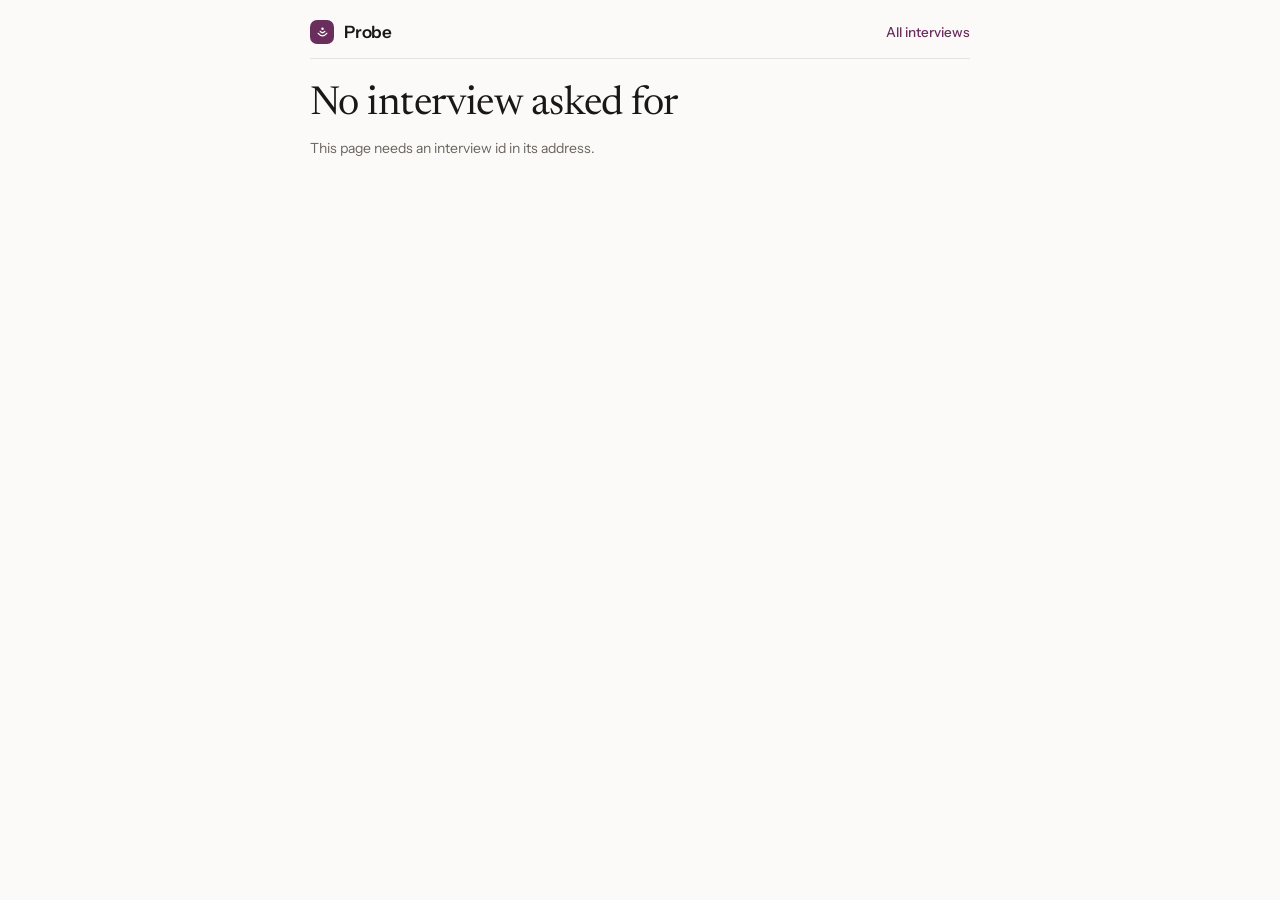
<file: static/report.html>
<!doctype html>
<html lang="en">
<head>
  <meta charset="utf-8">
  <meta name="referrer" content="no-referrer">
  <meta name="viewport" content="width=device-width, initial-scale=1, viewport-fit=cover">
  <meta name="theme-color" content="#EAE7E0">
  <title>Interview report - Probe</title>
  <link rel="preconnect" href="https://fonts.googleapis.com">
  <link rel="preconnect" href="https://fonts.gstatic.com" crossorigin>
  <link href="https://fonts.googleapis.com/css2?family=Instrument+Sans:wght@400;500;600&family=Newsreader:opsz,wght@6..72,400;6..72,500&display=swap" rel="stylesheet">
  <link rel="icon" href="/static/favicon.svg?v=2" type="image/svg+xml">
  <link rel="stylesheet" href="/static/probe.css">
</head>
<body>
<div class="page wide">
  <header class="nav">
    <span class="mark" aria-hidden="true"><svg viewBox="0 0 24 24" fill="none"><circle cx="12" cy="5.8" r="2" fill="currentColor"/><g stroke="currentColor" stroke-width="2.2" stroke-linecap="round"><path d="M8.4 10.2Q12 14.6 15.6 10.2"/><path d="M5.2 13.4Q12 21.4 18.8 13.4"/></g></svg></span>
    <span class="name">Probe</span>
    <a class="back" href="/reports">All interviews</a>
  </header>
  <main id="report">
    <h1 id="headline">Loading the report</h1>
  </main>
</div>
<script src="/static/report.js"></script>
</body>
</html>
</file>
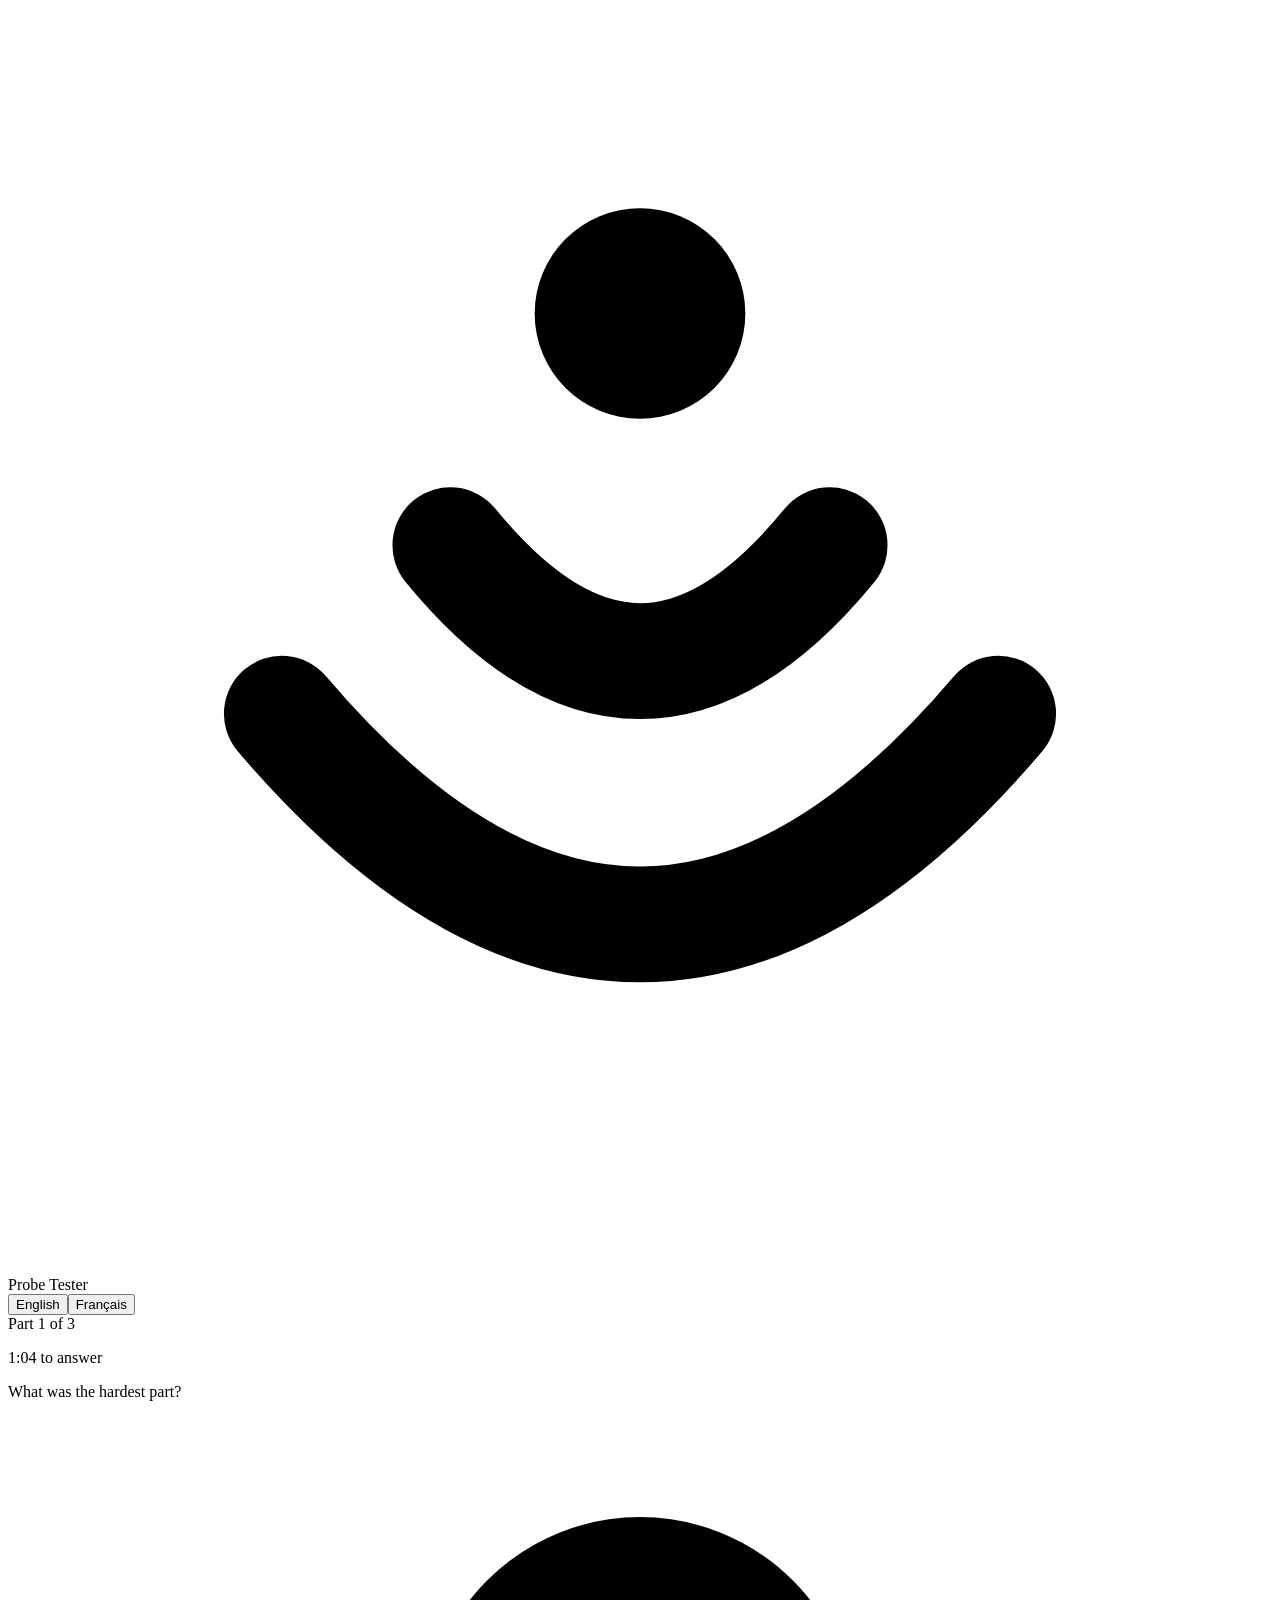
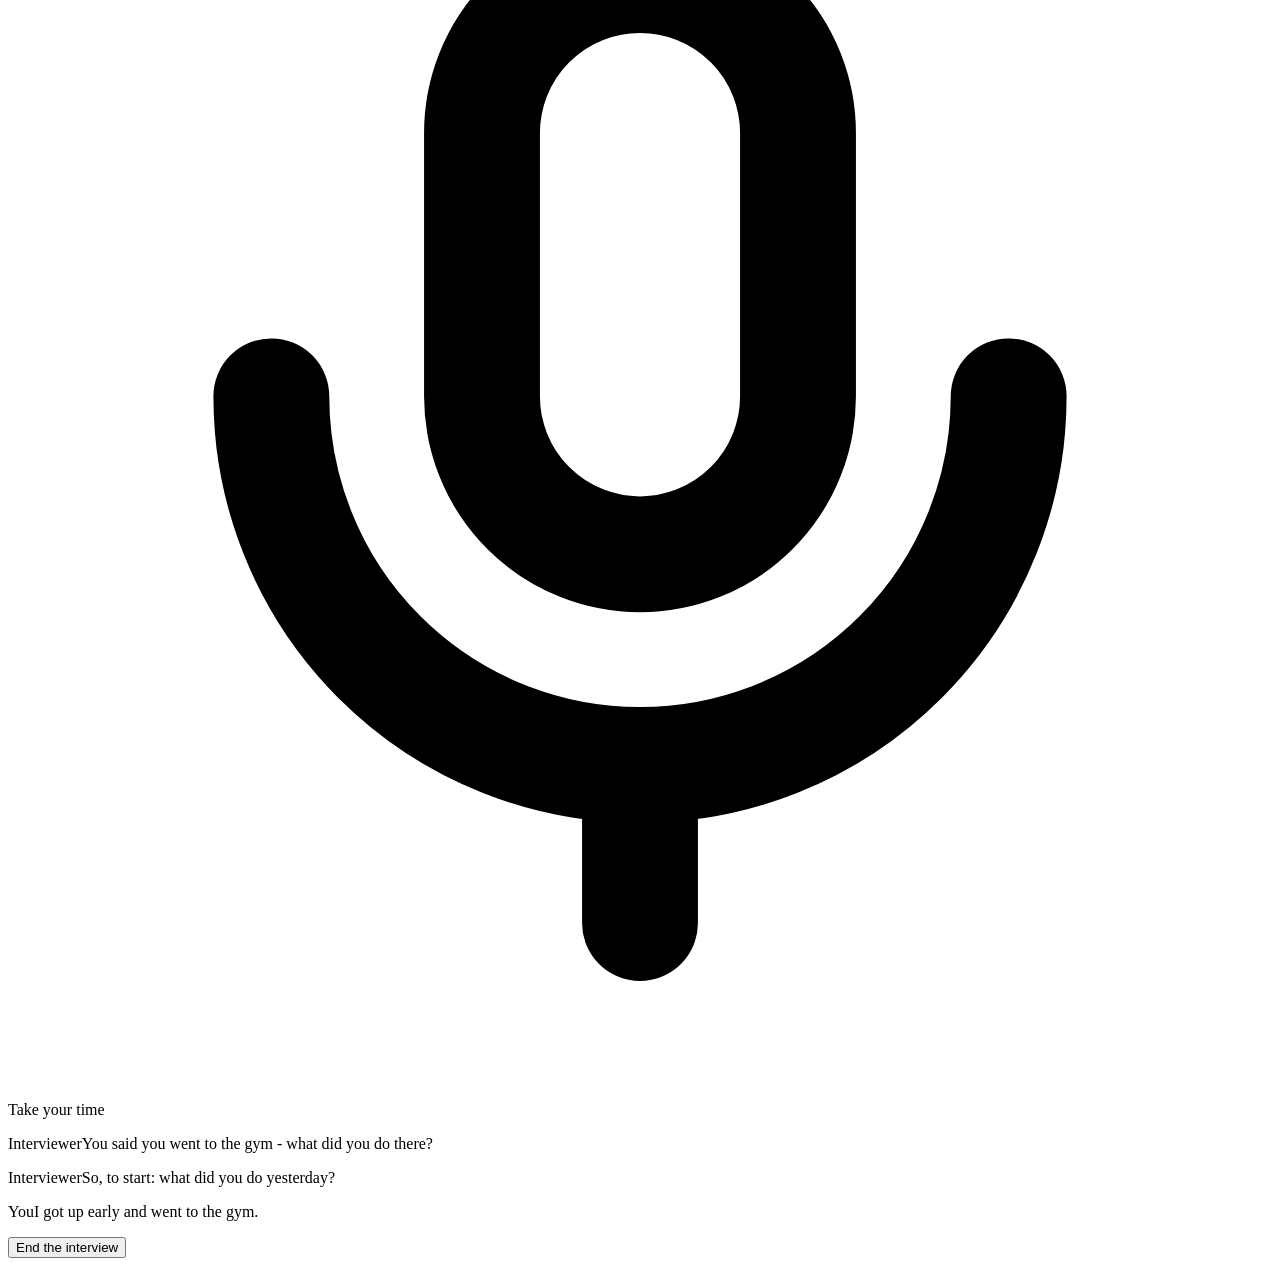
<file: tests/browser/harness.html>
<!doctype html>
<meta charset="utf-8">
<title>running</title>
<!--
  The interview conducted against a fake AssemblyAI.

  The page is the real one: it is fetched, its markup and styles are installed
  here, and then the real app.js is loaded on top of stubs for the four things a
  test machine has no business having - a websocket, a microphone, an audio
  context and a server. Nothing in app.js knows the difference.

  Time runs SPEED times faster, timers and the clock together, so the ninety
  second answer budget takes under two seconds to expire.

  The result goes in the title, where the runner reads it.
-->
<body>
<script>
const SPEED = 60;
const oops = [];
window.addEventListener("error", (e) => oops.push(`${e.message} @${e.filename}:${e.lineno}`));
window.addEventListener("unhandledrejection", (e) => oops.push(`rejected: ${e.reason?.message || e.reason}`));
const results = [];
const sent = [];        // every message the page sent to the "agent"
let socket = null;      // the page's agent websocket
let assessCalls = 0;
let lastAsked = null;
let outOfQuestions = false;
let buildingBaseline = false;
const assessed = [];

// -- time ------------------------------------------------------------------------
const realNow = performance.now.bind(performance);
const origin = realNow();
performance.now = () => origin + (realNow() - origin) * SPEED;
const realTimeout = window.setTimeout.bind(window);
const realInterval = window.setInterval.bind(window);
window.setTimeout = (fn, ms, ...rest) => realTimeout(fn, (ms || 0) / SPEED, ...rest);
window.setInterval = (fn, ms, ...rest) => realInterval(fn, Math.max(4, (ms || 0) / SPEED), ...rest);
const wait = (ms) => new Promise((r) => realTimeout(r, ms / SPEED));

// -- the stubs -------------------------------------------------------------------
class FakeSocket {
  constructor(url) {
    this.url = url;
    this.readyState = 1;               // OPEN: nothing here is asynchronous
    if (String(url).includes("agents.assemblyai.com")) socket = this;
    realTimeout(() => this.onopen && this.onopen(), 0);
  }
  send(data) { if (this === socket) sent.push(JSON.parse(data)); }
  close() { this.readyState = 3; }
}
FakeSocket.OPEN = 1;
window.WebSocket = FakeSocket;

const realFetch = window.fetch.bind(window);
window.fetch = async (url, options) => {
  if (!String(url).startsWith("/api/")) return realFetch(url, options);   // the page itself
  const body = options?.body ? JSON.parse(options.body) : null;
  const reply = (value) => ({ ok: true, status: 200, json: async () => value });
  if (url === "/api/interview") {
    return reply({ role: "Tester", parts: 3, languages: [
      { code: "en", name: "English", voice: "alba" }, { code: "fr", name: "Français", voice: "estelle" }] });
  }
  if (url === "/api/session") {
    return reply({ agent_id: "agent-1", agent: "tok-a", streaming: "tok-s", language: "en",
                   agent_ws: "wss://agents.assemblyai.com/v1/ws" });
  }
  if (url === "/api/assess") {
    assessCalls += 1;
    lastAsked = body.asked;
    assessed.push({ words: (body.answer_words || []).length, baseline: body.baseline_words });
    if (buildingBaseline) {
      return reply({ verdict: "baseline", baseline_ready: false, instruction: "Stay on the warm-up.",
                     words: (body.answer_words || []).length, last: false });
    }
    return reply({ verdict: "spontaneous", instruction: "Move the interview forward.",
                   words: (body.answer_words || []).length, last: outOfQuestions });
  }
  return reply({ id: "session-1" });
};

Object.defineProperty(navigator, "mediaDevices", {
  configurable: true,
  value: { getUserMedia: async () => ({ getTracks: () => [{ stop() {} }] }) },
});
class FakePort { postMessage() {} }
const ports = {};
class FakeNode {
  constructor(context, name) { this.port = new FakePort(); ports[name || "node"] = this.port; }
  connect() {} disconnect() {}
}
window.AudioWorkletNode = FakeNode;

// The audio clock the page keeps is driven by how much audio it has SENT, so a
// harness that sends none leaves every answer starting at zero - and an answer
// window that never moves hides exactly the bugs this file is here to catch.
const CHUNK_MS = 1200 / 24000 * 1000;      // the worklet's 1200-sample chunk at 24 kHz
let audioMs = 0;
function speak(ms) {
  const port = ports["pcm-chunker"];
  const chunks = Math.round(ms / CHUNK_MS);
  for (let i = 0; i < chunks; i++) {
    port?.onmessage?.({ data: new Float32Array(1200).fill(0.15) });
    audioMs += CHUNK_MS;
  }
}
window.AudioContext = class {
  constructor() { this.audioWorklet = { addModule: async () => {} }; this.destination = new FakeNode(); }
  createMediaStreamSource() { return new FakeNode(); }
  close() {}
};

// -- assertions ------------------------------------------------------------------
function check(name, condition, detail) {
  results.push({ name, ok: Boolean(condition), detail: condition ? "" : (detail || "") });
}
const lastOfType = (type) => [...sent].reverse().find((m) => m.type === type);
const toolResults = () => sent.filter((m) => m.type === "tool.result");
const agent = (message) => window.handleAgent(message);

// Words arriving on the transcription connection, the way the real one delivers
// them: finalised turns, with timings on the audio clock.
// AssemblyAI's word timings run on ITS clock, which starts when audio reaches it
// and is not the clock the page keeps of what it has sent. STT_LAG is how far
// behind the page's clock these timestamps sit: a real interview drifted far
// enough that the answer window slid past every word and five answers in a row
// were assessed with nothing in them.
const STT_LAG = 4000;
function heard(count) {
  const words = [];
  let at = Math.max(0, audioMs - STT_LAG);
  for (let i = 0; i < count; i++) {
    words.push({ text: `w${i}`, start: at, end: at + 200, confidence: 0.95 });
    at += 260;
  }
  window.sttHeard(words);
}

// A full agent turn: it says something, then hands the floor over.
function agentSays(text) {
  agent({ type: "reply.started" });
  agent({ type: "transcript.agent", text });
  // The microphone streams throughout, including while the interviewer talks, so
  // the audio clock keeps moving and the next answer starts after this one.
  speak(1200);
  agent({ type: "reply.done", status: "completed" });
}

async function run() {
  // The real page, with its real markup and styles.
  const html = await (await fetch("/static/index.html")).text();
  const parsed = new DOMParser().parseFromString(html, "text/html");
  document.head.append(...parsed.head.querySelectorAll("style"));
  document.body.innerHTML = parsed.body.innerHTML;   // script tags inserted this way do not run
  await new Promise((done) => {
    const tag = document.createElement("script");
    tag.src = "/static/app.js";
    tag.onload = done;
    document.body.append(tag);
  });
  await wait(200 * SPEED);
  [...document.querySelectorAll("#languages button")]
    .find((b) => b.textContent === "English")?.click();

  // 1. It opens.
  document.getElementById("start").click();
  await wait(200 * SPEED);
  agent({ type: "session.ready" });
  await wait(300 * SPEED);
  check("the stored agent is named, never its instructions",
    lastOfType("session.update")?.session?.agent_id === "agent-1", JSON.stringify(sent.slice(0, 2)));
  check("it is told to open the interview itself", Boolean(lastOfType("reply.create")));
  check("the interview screen is showing", !document.getElementById("screen-interview").hidden);
  check("the progress mark has one tick per part",
    document.getElementById("stage-marks").childElementCount === 3);

  // 2. The hang: a cough during the assessment used to strand the tool result
  //    forever, and the interview went silent for good.
  agentSays("So, to start: what did you do yesterday?");
  agent({ type: "input.speech.started" });
  agent({ type: "transcript.user", text: "I got up early and went to the gym." });
  agent({ type: "input.speech.stopped" });
  agent({ type: "tool.call", name: "assess_answer", call_id: "call-1", arguments: { topic_id: "warmup", claim: "gym" } });
  agent({ type: "input.speech.started" });      // the cough, mid-assessment
  await wait(4000);
  check("the tool result is sent even when the candidate makes a noise mid-assessment",
    toolResults().some((m) => m.call_id === "call-1"),
    `sent: ${JSON.stringify(sent.map((m) => m.type))}`);
  check("the assessment ran once for that answer", assessCalls === 1, `ran ${assessCalls} times`);

  // 3. The question on screen is not also repeated in the history below it.
  agentSays("You said you went to the gym - what did you do there?");
  await wait(100);
  const said = document.getElementById("said").textContent;
  const history = document.getElementById("transcript").textContent;
  check("the live question is not repeated in the history",
    said.includes("what did you do there") && !history.includes("what did you do there"),
    `said=${said} history=${history}`);
  check("the earlier exchange is in the history",
    history.includes("what did you do yesterday") && history.includes("went to the gym"));

  // 4. Nobody has started answering yet. They are thinking, they can see their
  //    own clock, and nothing should prompt them.
  agentSays("What was the hardest part?");
  const before = sent.length;
  await wait(20000);
  check("a candidate who has not started is left alone to think",
    !sent.slice(before).some((m) => m.type === "reply.create"),
    JSON.stringify(sent.slice(before)));

  // 5. They speak and stop. Five seconds later the turn goes back.
  agent({ type: "input.speech.started" });
  speak(1500);
  heard(6);
  agent({ type: "input.speech.stopped" });
  const stopped = sent.length;
  // AssemblyAI's own detection waits up to nine seconds for someone who sounds
  // unfinished. The page's backstop has to sit beyond that, or it pre-empts the
  // patience it exists to back up.
  await wait(9000);
  check("the page never pre-empts the interviewer's own patience",
    !sent.slice(stopped).some((m) => m.type === "reply.create"));
  await wait(4000);
  const back = sent.slice(stopped).find((m) => m.type === "reply.create");
  check("the turn does come back if nothing else takes it",
    back && back.instructions.includes("finished answering some time ago"),
    JSON.stringify(sent.slice(stopped).map((m) => m.type)));

  // 6. An answer that never ends: the granted time runs out and the turn is taken.
  agentSays("Tell me about a project.");
  agent({ type: "input.speech.started" });      // still talking: nothing is armed
  const mark = sent.length;
  await wait(20000);
  check("talking without pausing never triggers the backstop",
    !sent.slice(mark).some((m) => m.type === "reply.create" && m.instructions.includes("some time ago")));
  await wait(95000);
  const expiry = sent.slice(mark).find((m) => m.type === "reply.create" && m.instructions.includes("as long as one answer gets"));
  check("the answer budget runs out and the interviewer takes the turn", Boolean(expiry));

  // 6c. The clock is shown while the floor is the candidate's, and counts down.
  agentSays("Last one: what would you change?");
  await wait(1200);
  const clock = document.getElementById("clock");
  const shown = clock.hidden === false && /\d/.test(document.getElementById("clock-time").textContent);
  check("the candidate can see how long the answer may run", shown,
    `hidden=${clock.hidden} text=${document.getElementById("clock-time").textContent}`);

  // 6d. A warm-up too short to compare against keeps gathering: what is sent for
  //     assessment grows, instead of the interview settling on a baseline that
  //     makes every later answer unmeasurable.
  buildingBaseline = true;
  const mark2 = assessed.length;
  for (const count of [4, 5]) {
    agentSays("Tell me a bit more.");        // the floor changes hands: a new answer window
    agent({ type: "input.speech.started" });
    speak(2000);                             // two seconds of the candidate talking
    heard(count);
    agent({ type: "input.speech.stopped" });
    agent({ type: "tool.call", name: "assess_answer", call_id: `warm-${count}`, arguments: { topic_id: "warmup", claim: "x" } });
    await wait(4000);
  }
  const built = assessed.slice(mark2);
  check("each answer is measured on its own words, not on the whole interview",
    built.length === 2 && built[0].words === 4, JSON.stringify(built));
  check("a short warm-up keeps gathering instead of settling for too little",
    built.length === 2 && built[1].words === 9 && built.every((a) => a.baseline === null),
    JSON.stringify(built));
  buildingBaseline = false;

  // 6e. The answer window must not depend on two clocks agreeing. The words below
  //     are timestamped well behind the page's own audio clock, the way the real
  //     ones are; an answer window built from timestamps loses them entirely.
  const mark3 = assessed.length;
  agentSays("And what broke first?");
  agent({ type: "input.speech.started" });
  speak(3000);
  heard(7);
  agent({ type: "input.speech.stopped" });
  agent({ type: "tool.call", name: "assess_answer", call_id: "drift", arguments: { topic_id: "project", claim: "x" } });
  await wait(4000);
  // The warm-up is still being gathered, so what is sent is everything said so far
  // plus these seven. A window built from timestamps would have found none of
  // them and sent the same count as last time.
  const before7 = assessed[mark3 - 1].words;
  const drifted = assessed.slice(mark3);
  check("an answer is found even when the transcription clock lags behind",
    drifted.length === 1 && drifted[0].words === before7 + 7,
    `${before7} + 7 expected, got ${JSON.stringify(drifted)}`);

  // 7. The interview counts its own questions, and stops when they run out even
  //    if the interviewer would rather ask another.
  const spoken = document.getElementById("transcript").querySelectorAll(".turn.them").length
    + (document.getElementById("said").textContent ? 1 : 0);
  check("the count sent is the questions asked, not the answers measured",
    lastAsked === spoken, `sent=${lastAsked} asked=${spoken}`);

  outOfQuestions = true;
  agentSays("And one more thing?");
  agent({ type: "input.speech.started" });
  agent({ type: "input.speech.stopped" });
  agent({ type: "tool.call", name: "assess_answer", call_id: "call-last", arguments: { topic_id: "depth", claim: "x" } });
  await wait(4000);
  check("the closing instruction reaches the interviewer",
    toolResults().some((m) => m.call_id === "call-last"));
  await wait(30000);        // the interviewer says nothing and never ends it
  check("the page ends the interview itself once the questions are spent",
    document.getElementById("screen-interview").hidden,
    `showing: ${[...document.querySelectorAll(".screen")].filter((s) => !s.hidden).map((s) => s.id)}`);

  if (oops.length) check("no errors on the page", false, oops.join(" | "));
  const failed = results.filter((r) => !r.ok);
  document.title = failed.length
    ? `FAIL ${failed.length}/${results.length}`
    : `PASS ${results.length}/${results.length}`;
  const report = document.createElement("pre");
  report.id = "report";
  report.textContent = results.map((r) => `${r.ok ? "ok  " : "FAIL"}  ${r.name}${r.detail ? "\n        " + r.detail : ""}`).join("\n");
  document.documentElement.append(report);
}

run().catch((error) => {
  document.title = "ERROR";
  const report = document.createElement("pre");
  report.id = "report";
  report.textContent = `${error.message}\n${error.stack}`;
  document.documentElement.append(report);
});
</script>
</file>
<file: static/probe.css>
/* Probe - everything the interview and the report share.

   One file, because two copies of a palette drift at the first change and the
   report would stop looking like the interview it describes.

   Colour carries a role here, never decoration. Plum is Probe acting: the mark,
   the buttons, the interviewer's voice. Teal is the candidate - their microphone,
   their words, their turn. Amber and green are status, they never travel without
   a word beside them, and red belongs to the clock alone. */

:root {
  --bg: #FFFFFF;
  --page: #FBFAF9;
  --grouped: #F4F2EF;
  --ink: #1A1714;
  --secondary: #6B645D;
  --separator: #E6E2DC;

  --brand: #6A2E5C;
  --brand-pressed: #56244A;
  --you: #0F6B60;

  --flag: #8A4B00;          /* amber dark enough to read as text: 5.6:1 on white */
  --flag-solid: #D98100;
  --clear: #1B6E3F;
  --clear-solid: #2E9457;
  --none: #857E76;
  --urgent: #B3261E;

  --serif: "Newsreader", Georgia, serif;
  --sans: "Instrument Sans", system-ui, -apple-system, "Segoe UI", sans-serif;
  color-scheme: light;
}
* { box-sizing: border-box; }
html, body { height: 100%; }
body {
  margin: 0; background: var(--page); color: var(--ink);
  font: 16px/1.5 var(--sans); -webkit-font-smoothing: antialiased;
  display: flex; justify-content: center;
}

/* The surfaces nobody draws still belong to the product. */
::selection { background: color-mix(in srgb, var(--brand) 22%, transparent); }
a { color: var(--brand); text-underline-offset: 3px; text-decoration-thickness: 1px; }
a:focus-visible, button:focus-visible {
  outline: 3px solid color-mix(in srgb, var(--brand) 40%, transparent);
  outline-offset: 3px;
}

.page {
  width: 100%; max-width: 580px; min-height: 100dvh;
  display: flex; flex-direction: column;
  padding: 20px 20px max(28px, env(safe-area-inset-bottom));
}
.page.wide { max-width: 700px; }

/* -- the navigation bar ------------------------------------------------------ */
.nav {
  display: flex; align-items: center; gap: 10px;
  padding-bottom: 14px; border-bottom: 1px solid var(--separator);
}
.mark {
  width: 24px; height: 24px; border-radius: 7px; flex: none;
  background: var(--brand); color: #fff;
  display: grid; place-items: center;
}
.mark svg { width: 15px; height: 15px; }
.name { font: 600 17px/1 var(--sans); letter-spacing: -0.01em; }
.nav .role, .nav .back { margin-left: auto; font-size: 13.5px; text-align: right; }
.nav .role { color: var(--secondary); }
.nav .back { font-weight: 500; text-decoration: none; }
.nav .back:hover { text-decoration: underline; }

/* -- type -------------------------------------------------------------------- */
h1 {
  font: 400 clamp(30px, 7.5vw, 40px)/1.12 var(--serif);
  letter-spacing: -0.014em; margin: 24px 0 10px; text-wrap: balance;
}
.lede { color: var(--secondary); margin: 0; max-width: 46ch; }
.meta { color: var(--secondary); font-size: 14px; margin: 0; }

h2 {
  font: 600 13.5px/1.4 var(--sans); letter-spacing: .01em;
  color: var(--secondary); margin: 30px 0 12px;
  display: flex; align-items: center; gap: 9px;
}
h2::before { content: ""; width: 14px; height: 3px; border-radius: 2px; background: var(--brand); flex: none; }

/* -- the pieces that carry colour -------------------------------------------- */

/* A rounded square with a drawn icon in it. The colour and the icon always
   travel together, so the meaning survives a black and white print. */
.tile {
  flex: none; width: 34px; height: 34px; border-radius: 10px;
  display: grid; place-items: center; color: #fff;
}
.tile svg { width: 19px; height: 19px; }
.tile.brand { background: var(--brand); }
.tile.you { background: var(--you); }
.tile.flag { background: var(--flag-solid); }
.tile.clear { background: var(--clear-solid); }
.tile.none { background: var(--none); }

.chip {
  display: inline-flex; align-items: center; gap: 6px;
  font-size: 13px; font-weight: 600; letter-spacing: .005em;
  border-radius: 999px; padding: 4px 11px; margin: 0 0 10px;
}
.chip.flag, .chip.prepared { color: var(--flag); background: color-mix(in srgb, var(--flag-solid) 16%, transparent); }
.chip.clear, .chip.spontaneous { color: var(--clear); background: color-mix(in srgb, var(--clear-solid) 16%, transparent); }
.chip.baseline { color: var(--brand); background: color-mix(in srgb, var(--brand) 11%, transparent); }
.chip.none, .chip.not_measured { color: var(--secondary); background: var(--grouped); }

.card {
  background: var(--bg); border-radius: 16px; padding: 20px;
  box-shadow: 0 1px 2px rgba(26, 23, 20, .05), 0 6px 18px rgba(26, 23, 20, .04);
  margin: 0 0 14px;
}

/* A grouped list: rows sharing one white surface, each with its own tile. */
.group { background: var(--bg); border-radius: 16px; box-shadow: 0 1px 2px rgba(26, 23, 20, .05); margin: 22px 0 0; }
.row { display: flex; gap: 13px; align-items: flex-start; padding: 14px 16px; }
.row + .row { border-top: 1px solid var(--separator); }
.row .text { margin: 0; font-size: 15px; line-height: 1.4; }
.row .detail { display: block; color: var(--secondary); font-size: 13.5px; margin-top: 2px; }

/* -- buttons ----------------------------------------------------------------- */
.go {
  width: 100%; margin-top: 20px; min-height: 54px; padding: 0 20px;
  background: var(--brand); color: #fff; border: 0; border-radius: 13px;
  font: 600 17px/1 var(--sans); cursor: pointer;
  display: inline-flex; align-items: center; justify-content: center; gap: 11px;
  transition: background .15s ease, transform .08s ease;
}
.go:hover { background: var(--brand-pressed); }
.go:active { transform: translateY(1px); }
.go:disabled { background: var(--grouped); color: var(--secondary); cursor: default; }
.ghost {
  width: 100%; min-height: 48px; margin-top: 16px; background: var(--bg); cursor: pointer;
  color: var(--secondary); border: 1px solid var(--separator); border-radius: 13px;
  font: 500 15px/1 var(--sans);
}
.ghost:hover { color: var(--ink); border-color: var(--secondary); }
.hint { color: var(--secondary); font-size: 13.5px; margin: 12px 0 0; text-align: center; }

.spinner {
  width: 17px; height: 17px; border-radius: 50%;
  border: 2px solid rgba(255, 255, 255, .35); border-top-color: #fff;
  animation: spin .7s linear infinite;
}
@keyframes spin { to { transform: rotate(360deg); } }
@media (prefers-reduced-motion: reduce) { .spinner { animation: none; } }

/* -- the interview ------------------------------------------------------------ */

.languages { display: flex; gap: 16px 20px; flex-wrap: wrap; padding-top: 14px; }
.languages button {
  position: relative; background: none; border: 0; padding: 0 0 4px; cursor: pointer;
  color: var(--secondary); font: 500 14px/1 var(--sans);
  border-bottom: 2px solid transparent;
}
/* The mark stays tight under the word; the thumb gets the block around it. */
.languages button::after { content: ""; position: absolute; inset: -10px -7px; }
.languages button[aria-pressed="true"] { color: var(--brand); border-bottom-color: var(--brand); }
.languages button:hover { color: var(--ink); }

.screen { display: flex; flex-direction: column; flex: 1; justify-content: center; }
#screen-interview { justify-content: flex-start; }
.screen[hidden] { display: none; }

/* Where the candidate has got to, and how long this answer may run. The parts are
   ticks rather than a filling bar because the interview really is made of parts,
   and a bar would invent a precision it does not have. */
.strip { display: flex; align-items: flex-start; justify-content: space-between; gap: 16px; margin-top: 18px; }
.stage { color: var(--secondary); font-size: 13.5px; }
.marks { display: flex; gap: 5px; margin-top: 8px; }
.marks i { width: 26px; height: 4px; background: var(--separator); border-radius: 2px; }
.marks i.done { background: var(--brand); }
.stage b { color: var(--brand); font-weight: 600; }
.clock {
  display: flex; align-items: baseline; gap: 7px; margin: 0; font-variant-numeric: tabular-nums;
  background: var(--grouped); border-radius: 999px; padding: 6px 12px;
  transition: background .3s;
}
.clock.urgent { background: color-mix(in srgb, var(--urgent) 12%, transparent); }
.clock[hidden] { display: none; }
.clock-time { font: 600 19px/1 var(--sans); color: var(--ink); }
.clock-label { color: var(--secondary); font-size: 12.5px; }
.clock.urgent .clock-time, .clock.urgent .clock-label { color: var(--urgent); }

/* The question is the one thing on screen that has to stay readable while
   someone is busy thinking about the answer. */
.sheet {
  margin-top: 14px; padding: 18px 20px;
  background: linear-gradient(color-mix(in srgb, var(--brand) 6%, #fff), #fff 90px);
}
.said { font: 400 clamp(20px, 5vw, 26px)/1.3 var(--serif); letter-spacing: -0.008em; margin: 0; text-wrap: pretty; }

/* One circle whose ring grows with the level actually being sent. If it moves,
   the microphone is hearing you - the only thing a candidate needs to know about
   the audio. The box is sized for the ring at full level, so a loud answer never
   pushes the label below it. */
.listen { display: flex; flex-direction: column; align-items: center; margin: 18px 0 0; }
.mic { --level: 0; position: relative; width: 104px; height: 104px; display: grid; place-items: center; }
.mic::before {
  content: ""; position: absolute; inset: 16px; border-radius: 50%;
  background: color-mix(in srgb, var(--you) 18%, transparent);
  transform: scale(calc(1 + var(--level) * 0.34));
  transition: transform 90ms linear, background .3s;
}
.mic .core {
  position: relative; width: 58px; height: 58px; border-radius: 50%;
  background: var(--you); color: #fff;
  display: grid; place-items: center; transition: background .3s;
}
.mic .core svg { width: 25px; height: 25px; }
/* While the interviewer talks the ring belongs to it, and stops moving. */
.mic.speaking::before { background: color-mix(in srgb, var(--brand) 18%, transparent); transform: none; }
.mic.speaking .core { background: var(--brand); }
.status { color: var(--secondary); font-size: 13.5px; margin: 6px 0 0; text-align: center; min-height: 1.4em; }
@media (prefers-reduced-motion: reduce) { .mic::before { transition: background .3s; transform: none; } }

/* Set like a script: the speaker runs into their own line in their own colour,
   so the attribution costs no extra row and never falls below contrast. */
.transcript {
  flex: 1; overflow-y: auto; margin: 18px 0 0; padding-top: 14px;
  border-top: 1px solid var(--separator); display: flex; flex-direction: column; gap: 12px;
  scrollbar-width: thin; scrollbar-color: var(--separator) transparent;
}
.transcript::-webkit-scrollbar { width: 6px; }
.transcript::-webkit-scrollbar-thumb { background: var(--separator); border-radius: 3px; }
.turn { margin: 0; font-size: 15px; line-height: 1.5; color: var(--secondary); }
.turn + .turn { border-top: 1px solid var(--separator); padding-top: 12px; }
.turn span { font-weight: 600; color: var(--brand); margin-right: .5em; }
.turn.you, .turn.candidate {
  color: var(--ink);
  padding-left: 11px; border-left: 2px solid color-mix(in srgb, var(--you) 40%, transparent);
}
.turn.you span, .turn.candidate span { color: var(--you); }

.center { flex: 1; display: flex; flex-direction: column; justify-content: center; }
.error-fix { color: var(--secondary); font-size: 14.5px; margin: 12px 0 0; max-width: 44ch; }
.report-link { display: inline-block; margin-top: 18px; font-size: 15px; font-weight: 500; }

/* -- the report --------------------------------------------------------------- */

.card.flag { background: linear-gradient(color-mix(in srgb, var(--flag-solid) 10%, #fff), #fff 120px); }
.card.clear { background: linear-gradient(color-mix(in srgb, var(--clear-solid) 10%, #fff), #fff 120px); }
.card.none { background: linear-gradient(var(--grouped), #fff 120px); }
.summary-head { display: flex; gap: 13px; align-items: flex-start; }
.headline { font: 600 20px/1.32 var(--sans); letter-spacing: -0.015em; margin: 4px 0 0; text-wrap: pretty; }
.stats { display: flex; flex-wrap: wrap; gap: 10px; margin: 16px 0 0; }
.stat { background: var(--grouped); border-radius: 11px; padding: 10px 13px; flex: 1 1 8ch; }
.stat b { display: block; font-size: 19px; font-variant-numeric: tabular-nums; }
.stat.flag { background: color-mix(in srgb, var(--flag-solid) 15%, transparent); }
.stat.flag b, .stat.flag span { color: var(--flag); }
.stat.clear { background: color-mix(in srgb, var(--clear-solid) 15%, transparent); }
.stat.clear b, .stat.clear span { color: var(--clear); }
.stat span { color: var(--secondary); font-size: 12.5px; }

.asked { font: 400 clamp(17px, 3.6vw, 19px)/1.34 var(--serif); margin: 0 0 10px; text-wrap: pretty; }
.asked.unknown { color: var(--secondary); font-style: italic; }
.said-quote {
  margin: 0 0 12px; font-size: 15px;
  padding-left: 13px; border-left: 3px solid color-mix(in srgb, var(--you) 45%, transparent);
}
.said-quote .partial { display: block; color: var(--secondary); font-size: 13px; margin-bottom: 3px; }
/* One tinted block per observation, so the verdict is visible before it is read. */
.remark { display: flex; gap: 12px; align-items: flex-start; border-radius: 12px; padding: 12px 14px; margin: 12px 0 0; }
.remark.prepared { background: color-mix(in srgb, var(--flag-solid) 11%, transparent); }
.remark.spontaneous { background: color-mix(in srgb, var(--clear-solid) 11%, transparent); }
.remark.baseline { background: color-mix(in srgb, var(--brand) 7%, transparent); }
.remark.not_measured { background: var(--grouped); }
.remark p { margin: 0; font-size: 14.5px; }
.remark ul { margin: 6px 0 0; padding-left: 17px; font-size: 14.5px; }
.remark li { margin: 3px 0; }
.facts { display: flex; flex-wrap: wrap; gap: 8px; margin: 12px 0 0; }
.fact { background: var(--grouped); border-radius: 10px; padding: 8px 11px; font-size: 13px; color: var(--secondary); }
.fact b { color: var(--ink); font-weight: 600; font-variant-numeric: tabular-nums; }

.limits { display: flex; gap: 12px; align-items: flex-start; }
.limits ul { margin: 0; padding-left: 17px; color: var(--secondary); font-size: 14.5px; }
.limits li { margin: 7px 0; }

.talk .turn { margin: 0 0 12px; }

/* The list of interviews. */
.entry { display: flex; gap: 13px; align-items: flex-start; padding: 15px 16px; text-decoration: none; color: inherit; }
.entry + .entry { border-top: 1px solid var(--separator); }
.entry:hover { background: var(--grouped); }
.entry:first-child { border-radius: 16px 16px 0 0; }
.entry:last-child { border-radius: 0 0 16px 16px; }
.entry-head { font-weight: 600; font-size: 15px; margin: 0; }
.entry-when { color: var(--secondary); font-size: 13px; margin: 3px 0 0; font-variant-numeric: tabular-nums; }
.empty { color: var(--secondary); margin: 22px 0; }

@media print {
  body { background: #fff; }
  .nav .back, .ghost { display: none; }
  .card, .group { box-shadow: none; border: 1px solid var(--separator); break-inside: avoid; }
}

/* -- inviting a candidate ------------------------------------------------------ */

.sr-only {
  position: absolute; width: 1px; height: 1px; overflow: hidden;
  clip: rect(0 0 0 0); clip-path: inset(50%); white-space: nowrap;
}
.invite-card { margin-top: 20px; }
.invite-head { font-weight: 600; margin: 0 0 4px; }
.invite-form { display: flex; gap: 10px; flex-wrap: wrap; margin-top: 14px; }
.invite-form input {
  flex: 1 1 15ch; min-height: 48px; padding: 0 14px;
  border: 1px solid var(--separator); border-radius: 12px;
  font: 400 15px/1 var(--sans); color: var(--ink); background: var(--bg);
}
.invite-form input::placeholder { color: var(--secondary); }
.invite-form input:focus-visible { outline: 3px solid color-mix(in srgb, var(--brand) 40%, transparent); outline-offset: 2px; }
.invite-form .go { width: auto; flex: none; margin-top: 0; min-height: 48px; border-radius: 12px; font-size: 15px; }
.invite-made {
  display: flex; gap: 10px; align-items: center; flex-wrap: wrap;
  margin: 14px 0 0; padding: 12px 14px; border-radius: 12px;
  background: color-mix(in srgb, var(--clear-solid) 12%, transparent);
}
/* display:flex beats the hidden attribute, so it has to be said again. */
.invite-made[hidden] { display: none; }
.invite-made code { font-size: 13.5px; word-break: break-all; flex: 1 1 20ch; }
.invite-made .copy { width: auto; flex: none; margin: 0; min-height: 38px; padding: 0 14px; border-radius: 9px; font-size: 14px; }
.invite-row { display: flex; gap: 12px; align-items: center; padding: 13px 16px; flex-wrap: wrap; }
.invite-row + .invite-row { border-top: 1px solid var(--separator); }
.invite-row .who { font-weight: 600; font-size: 15px; flex: 1 1 12ch; }
.invite-row .link { font-size: 13px; color: var(--secondary); word-break: break-all; flex: 1 1 100%; }
.invite-row .chip { margin: 0; }
.chip.waiting { color: var(--secondary); background: var(--grouped); }
.chip.started { color: var(--flag); background: color-mix(in srgb, var(--flag-solid) 16%, transparent); }
.chip.done { color: var(--clear); background: color-mix(in srgb, var(--clear-solid) 16%, transparent); }

/* -- what to dig into next ------------------------------------------------------ */

.card.step.prepared { background: linear-gradient(color-mix(in srgb, var(--flag-solid) 9%, #fff), #fff 110px); }
.card.step .headline { font-size: 18px; }
.why-step { margin: 12px 0 0; font-size: 14.5px; color: var(--secondary); }
.goal {
  margin: 12px 0 0; font-size: 14.5px;
  background: var(--grouped); border-radius: 11px; padding: 11px 13px;
}
.goal b { font-weight: 600; color: var(--ink); }

/* -- the chain ------------------------------------------------------------------ */
/* The architecture, made visible. Everything on the plum side of this block was
   decided by code; only the last step was worded by the language model. */

.chain { margin: 16px 0 0; padding-top: 14px; border-top: 1px solid var(--separator); }
.chain-title { font: 600 12.5px/1.4 var(--sans); color: var(--secondary); margin: 0 0 4px; }
.chain-steps { list-style: none; margin: 0; padding: 0 0 0 20px; position: relative; }
/* One line running down the whole chain, so it reads as a sequence rather than a
   stack of unrelated boxes. */
.chain-steps::before {
  content: ""; position: absolute; left: 4px; top: 14px; bottom: 14px;
  width: 2px; background: color-mix(in srgb, var(--brand) 25%, transparent);
}
.chain-step { position: relative; padding: 12px 0; }
.chain-step::before {
  content: ""; position: absolute; left: -20px; top: 17px;
  width: 10px; height: 10px; border-radius: 50%;
  background: var(--brand); box-shadow: 0 0 0 3px var(--bg);
}
.chain-step:last-child::before { background: var(--you); }
.chain-what { display: block; font: 600 12px/1.4 var(--sans); color: var(--secondary); margin-bottom: 6px; }
.chain-step .chip { margin: 0; }
.chain-step .why { margin: 8px 0 0; padding-left: 17px; }

.gauges { display: flex; flex-wrap: wrap; gap: 8px; }
.gauge {
  background: var(--grouped); border-radius: 11px; padding: 9px 12px;
  display: flex; flex-direction: column; gap: 1px; flex: 1 1 11ch;
}
.gauge b { font: 600 17px/1.1 var(--sans); font-variant-numeric: tabular-nums; }
.gauge-label { font-size: 12.5px; }
.gauge-unit { font-size: 11.5px; color: var(--secondary); }
/* A signal that pushed this answer towards "prepared" says so, rather than
   leaving a reader to work out which of four numbers mattered. */
.gauge.points { background: color-mix(in srgb, var(--flag-solid) 15%, transparent); }
.gauge.points b, .gauge.points .gauge-label { color: var(--flag); }

.instruction {
  margin: 0; font-size: 14px; line-height: 1.45; color: var(--ink);
  background: color-mix(in srgb, var(--brand) 7%, transparent);
  border-radius: 11px; padding: 11px 13px;
}
.chain-step .asked {
  margin: 0; font: 400 17px/1.35 var(--serif);
  padding-left: 12px; border-left: 3px solid color-mix(in srgb, var(--you) 45%, transparent);
}
.chain-note { margin: 12px 0 0; font-size: 12.5px; color: var(--secondary); }

/* -- every measured answer on one line ------------------------------------------ */

.plot { position: relative; height: 46px; margin: 14px 0 0; }
.plot::before {
  content: ""; position: absolute; left: 0; right: 0; top: 50%;
  height: 1px; background: var(--separator);
}
/* The line the decision was made on. Everything to the right of it sounded
   prepared; everything to the left did not. */
.plot-line {
  position: absolute; top: 4px; bottom: 4px; width: 2px;
  background: var(--ink); opacity: .45; border-radius: 1px;
}
.plot-dot {
  position: absolute; top: 50%; width: 15px; height: 15px; margin: -7.5px 0 0 -7.5px;
  border-radius: 50%; box-shadow: 0 0 0 2px var(--bg);
}
/* Nobody should have to land on fifteen pixels to read a tooltip. */
.plot-dot::after { content: ""; position: absolute; inset: -11px; border-radius: 50%; }
.plot-dot.prepared { background: var(--flag-solid); }
.plot-dot.spontaneous { background: var(--clear-solid); }
.plot-dot.baseline { background: var(--bg); box-shadow: inset 0 0 0 3px var(--brand), 0 0 0 2px var(--bg); }
.plot-ends { display: flex; justify-content: space-between; gap: 12px; margin: 0; color: var(--secondary); font-size: 12.5px; }
.thin-note {
  margin: 12px 0 0; font-size: 14px; color: var(--flag);
  background: color-mix(in srgb, var(--flag-solid) 12%, transparent);
  border-radius: 11px; padding: 10px 13px;
}
.lean { margin: 8px 0 0; font-size: 13.5px; color: var(--secondary); }
</file>
